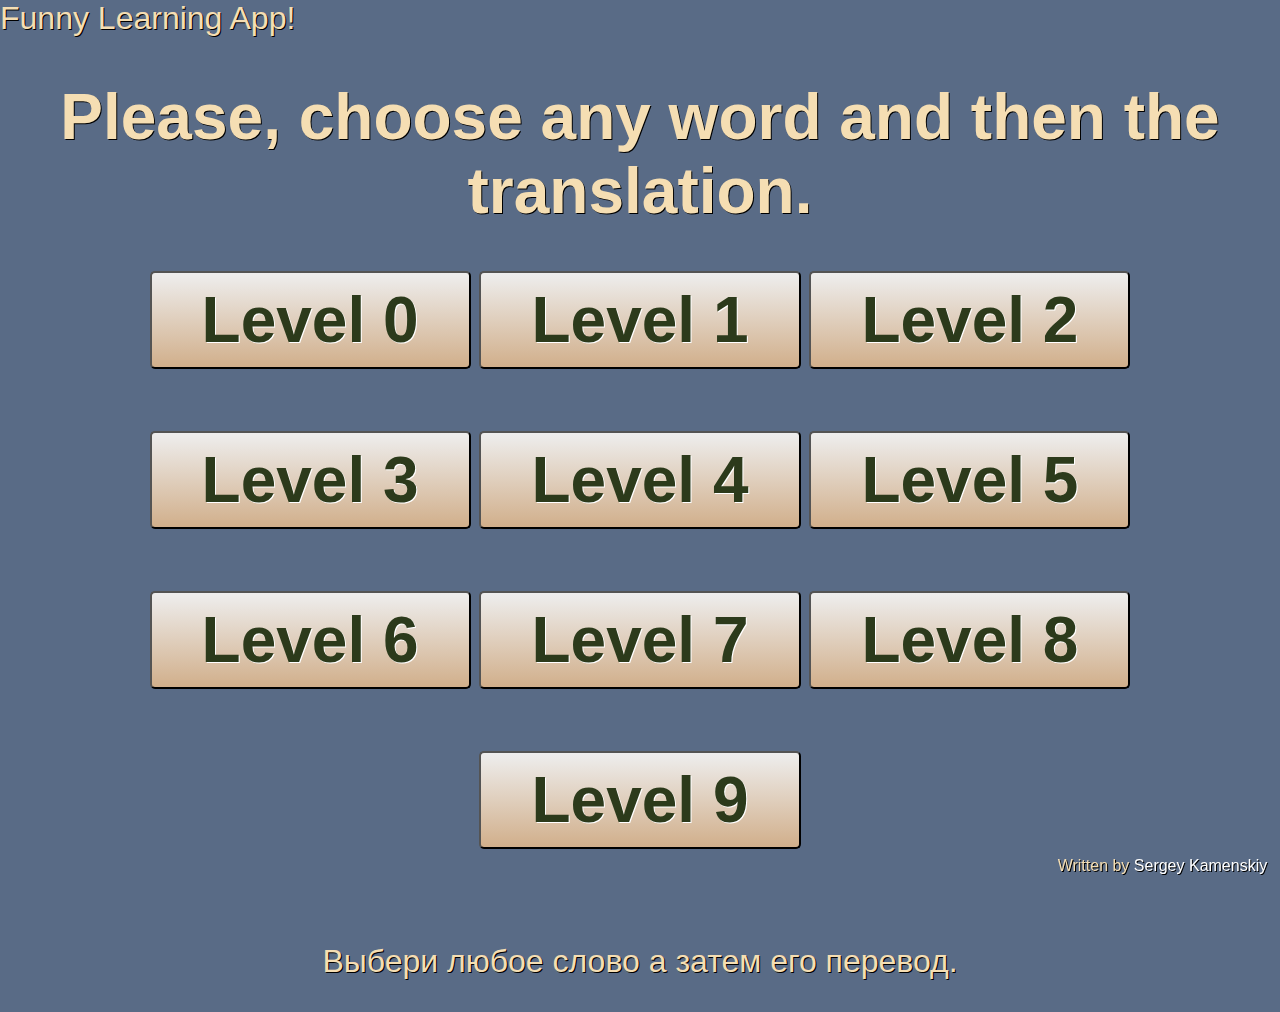
<file: index.html>
<!doctype html>
<html lang="en">
	<head>
		<meta charset="utf-8">
		<meta http-equiv="X-UA-Compatible" content="IE=edge">
		<title>Funny Words</title>
		<link rel="stylesheet" href="css/main.css">
	</head>
	<body>
		<section id="app">
			<header id="header">
				Funny Learning App!
			</header>
			<section id="main">

			</section>
			<footer id="footer"></footer>
		</section>
		<footer id="info">
			<p>Written by <a href="https://github.com/SergKam">Sergey Kamenskiy</a></p>
		</footer>
		<script data-main="js/main" src="bower_components/requirejs/require.js"></script>
	</body>
</html>
</file>
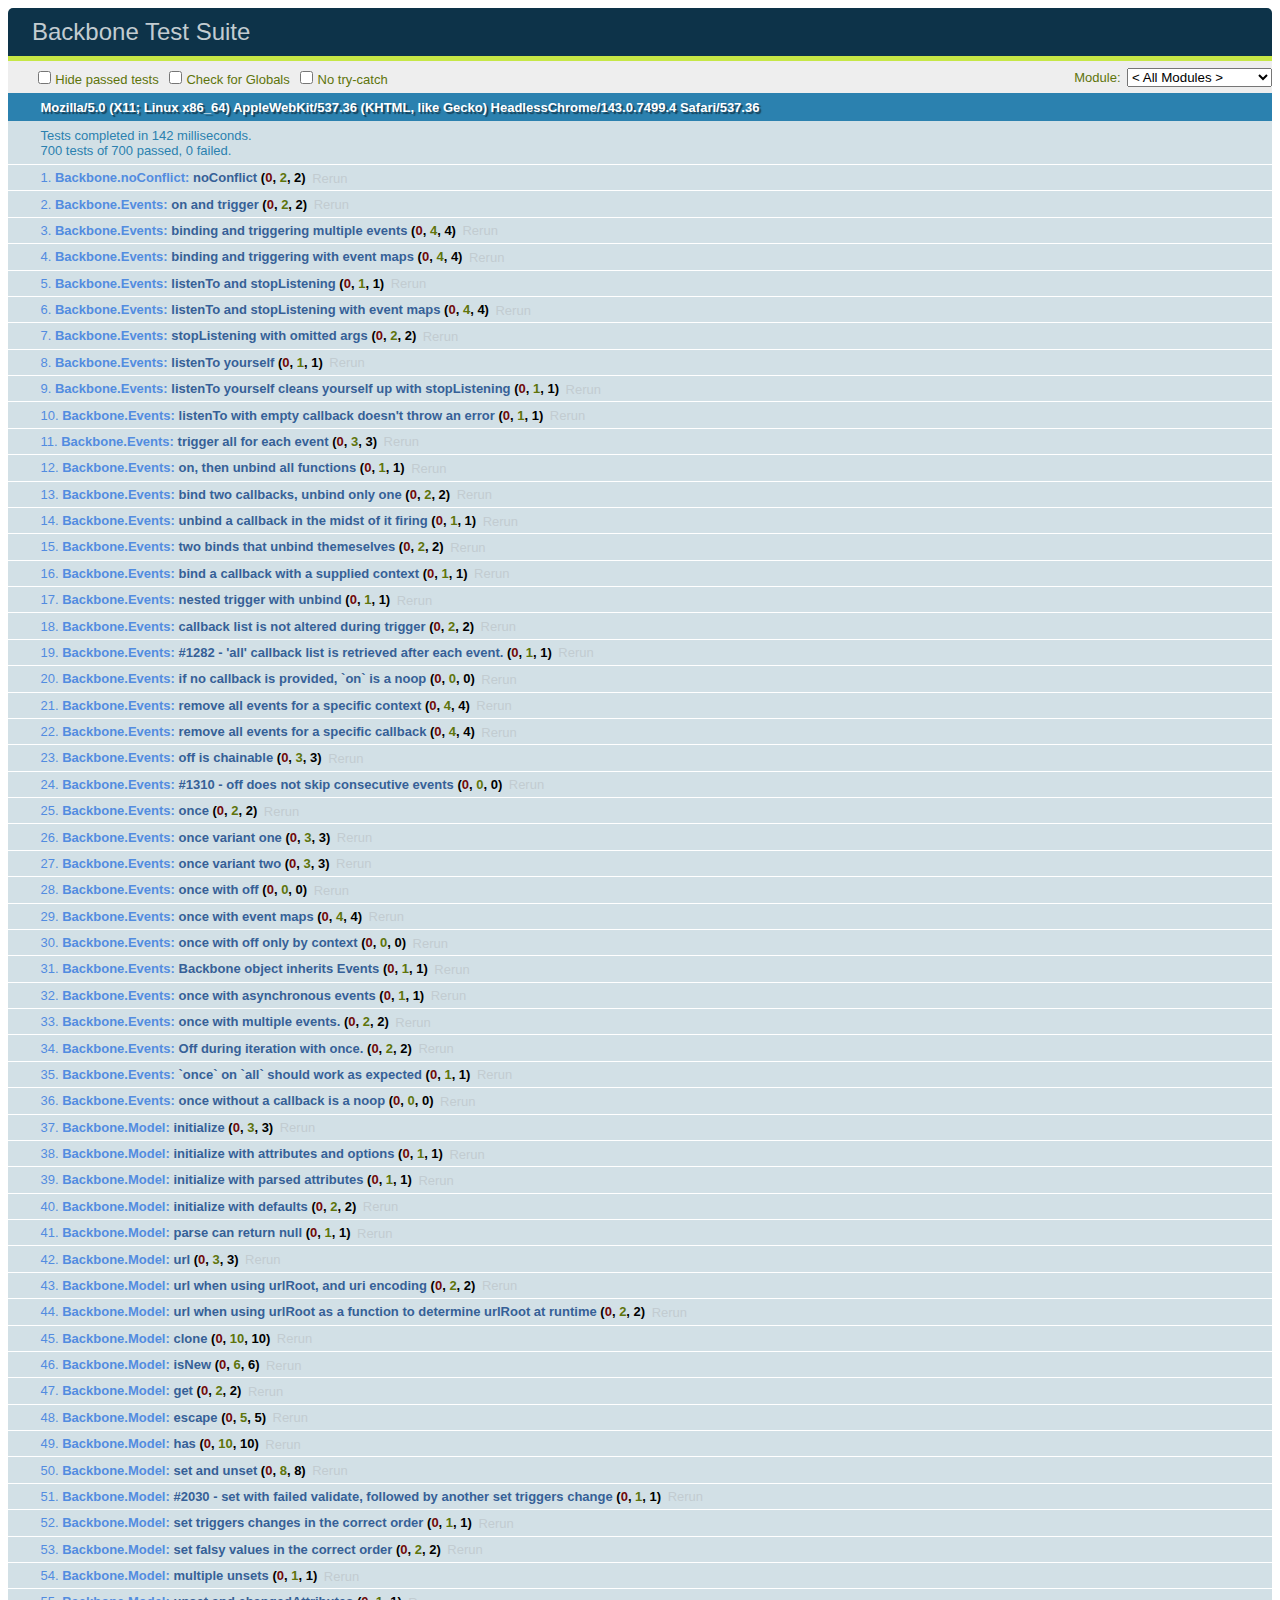
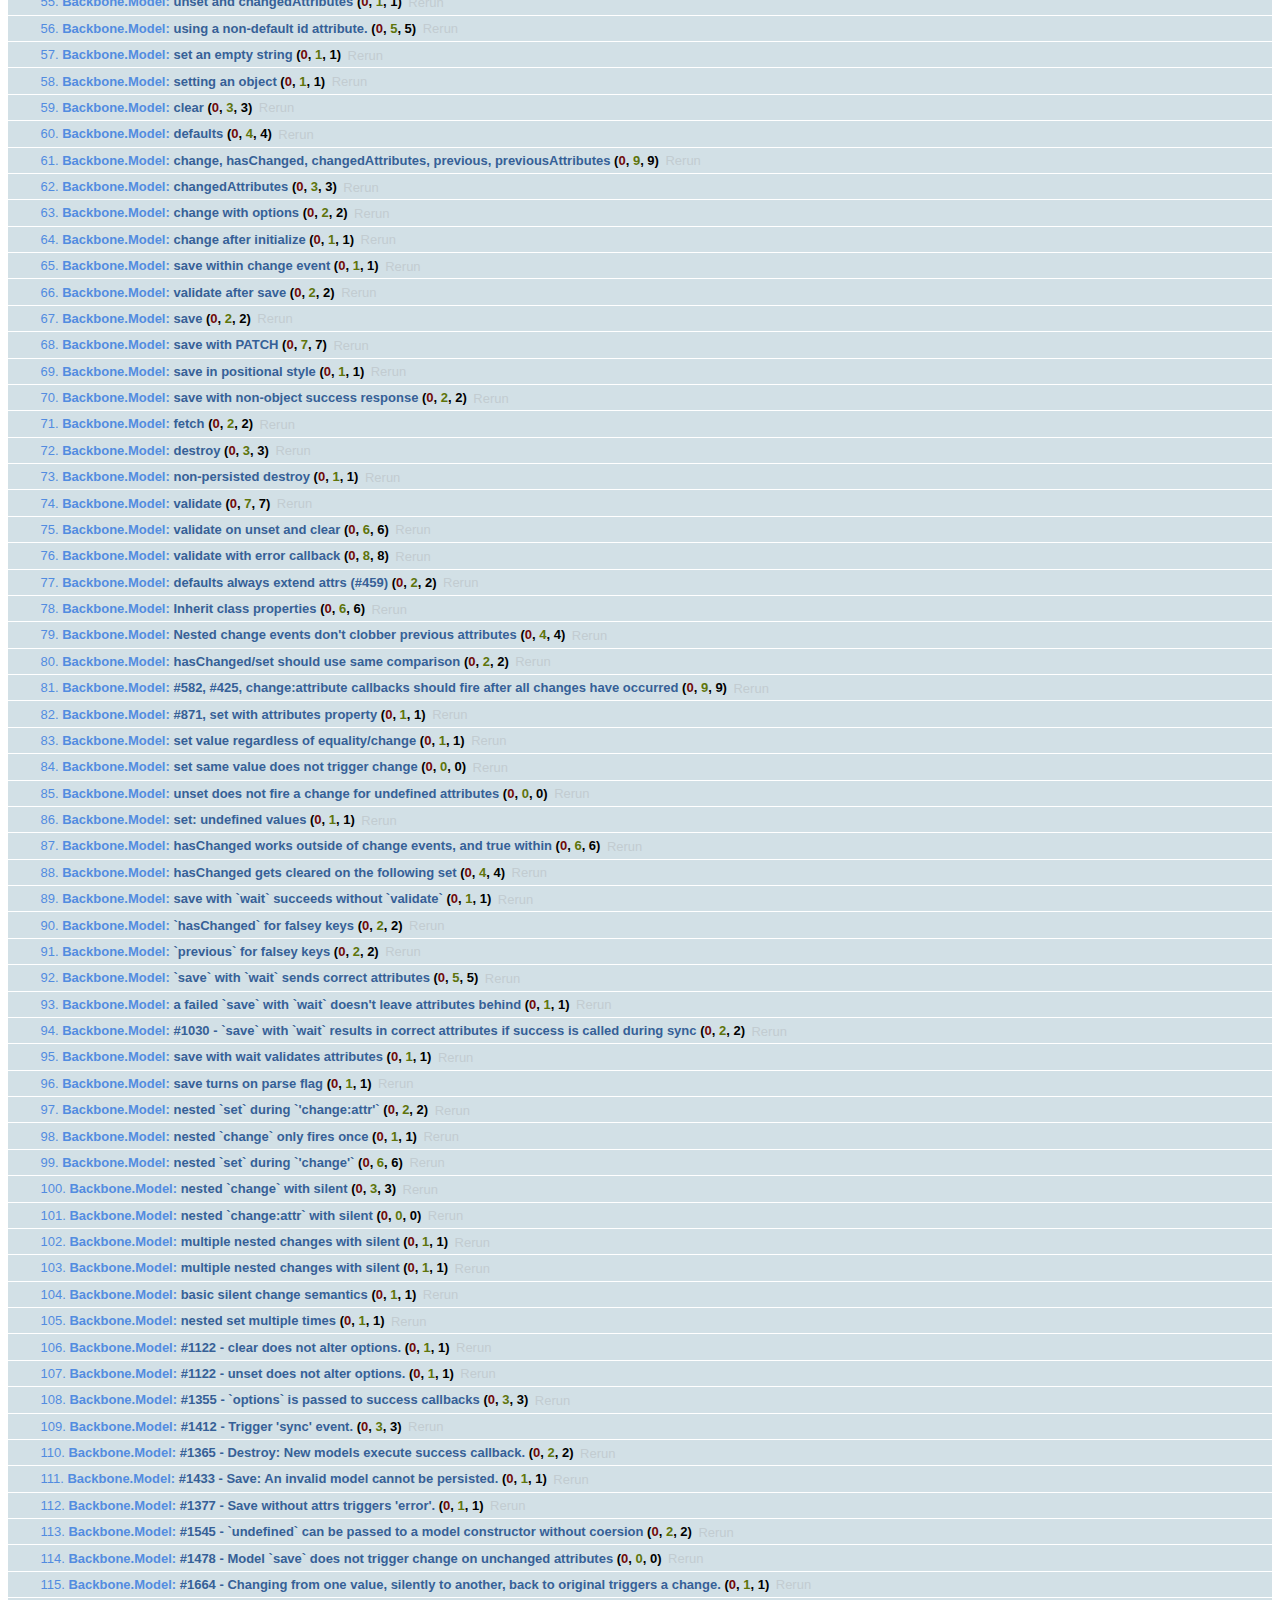
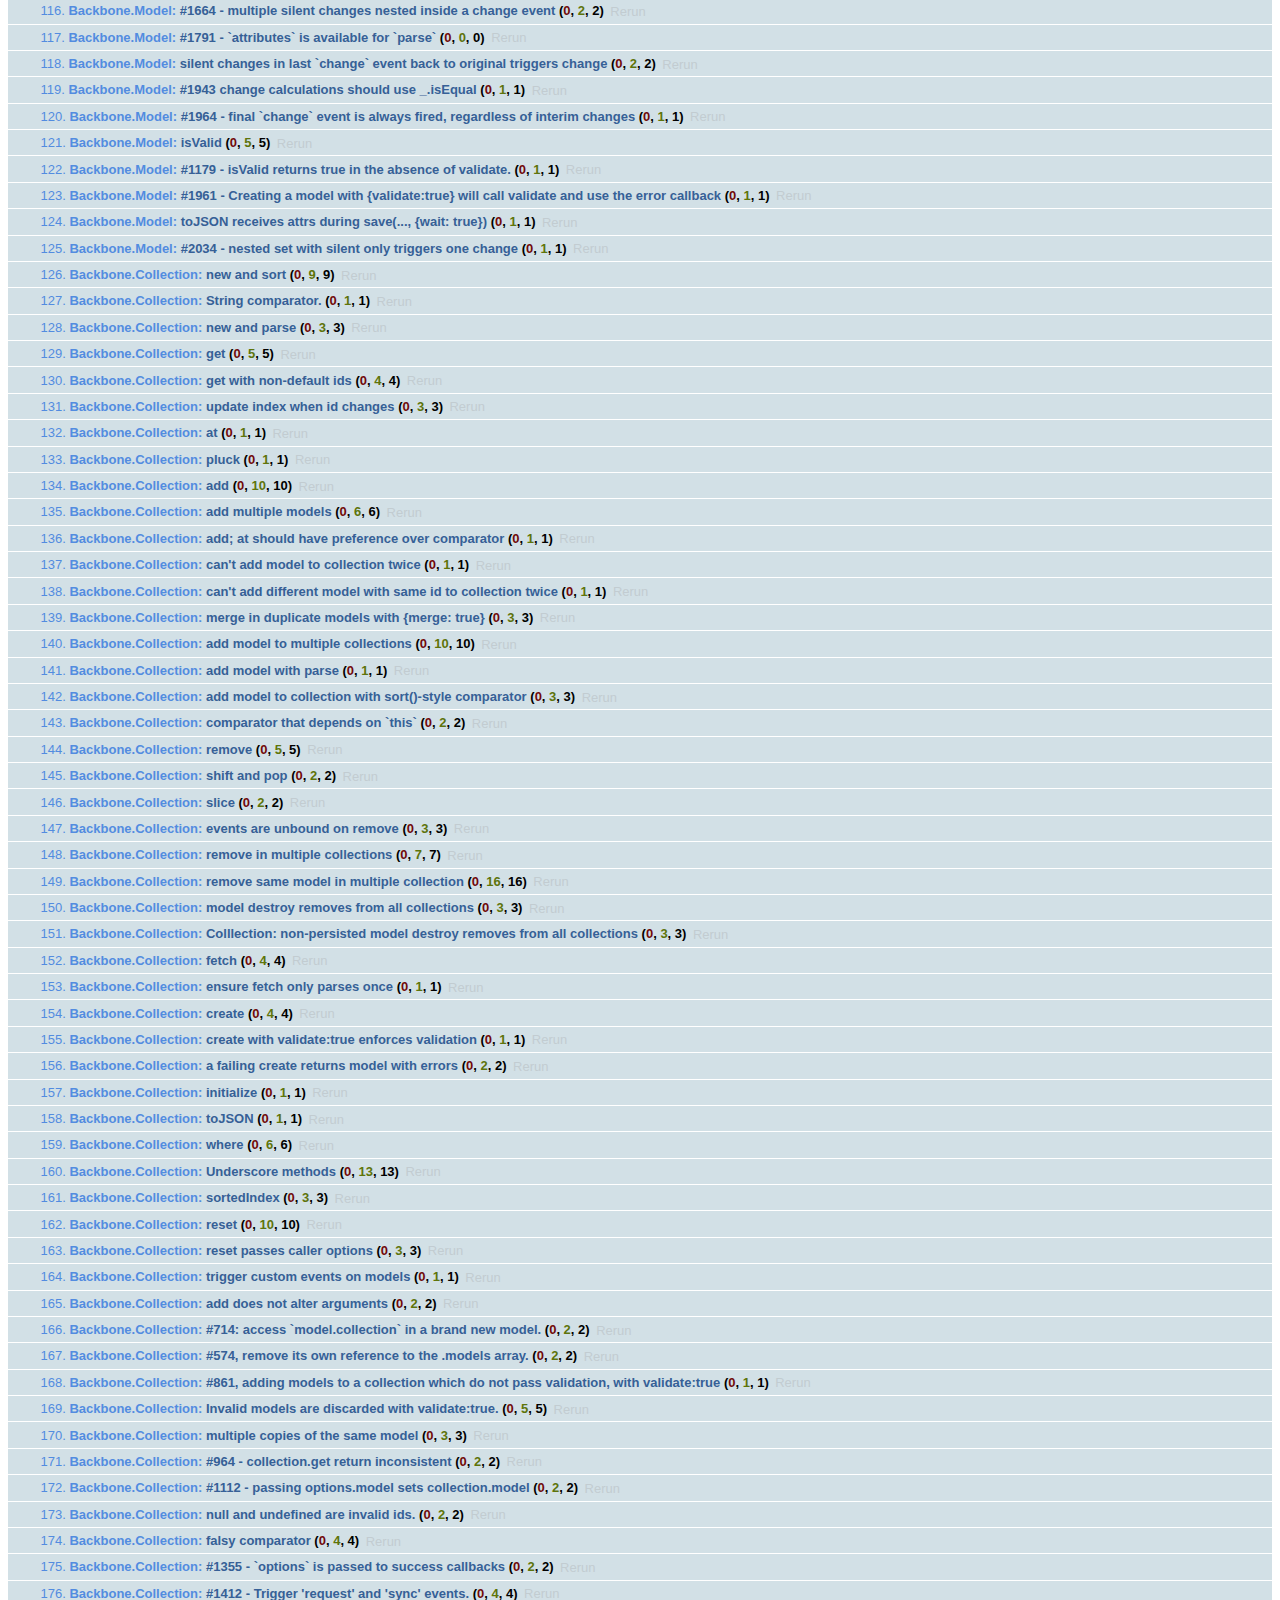
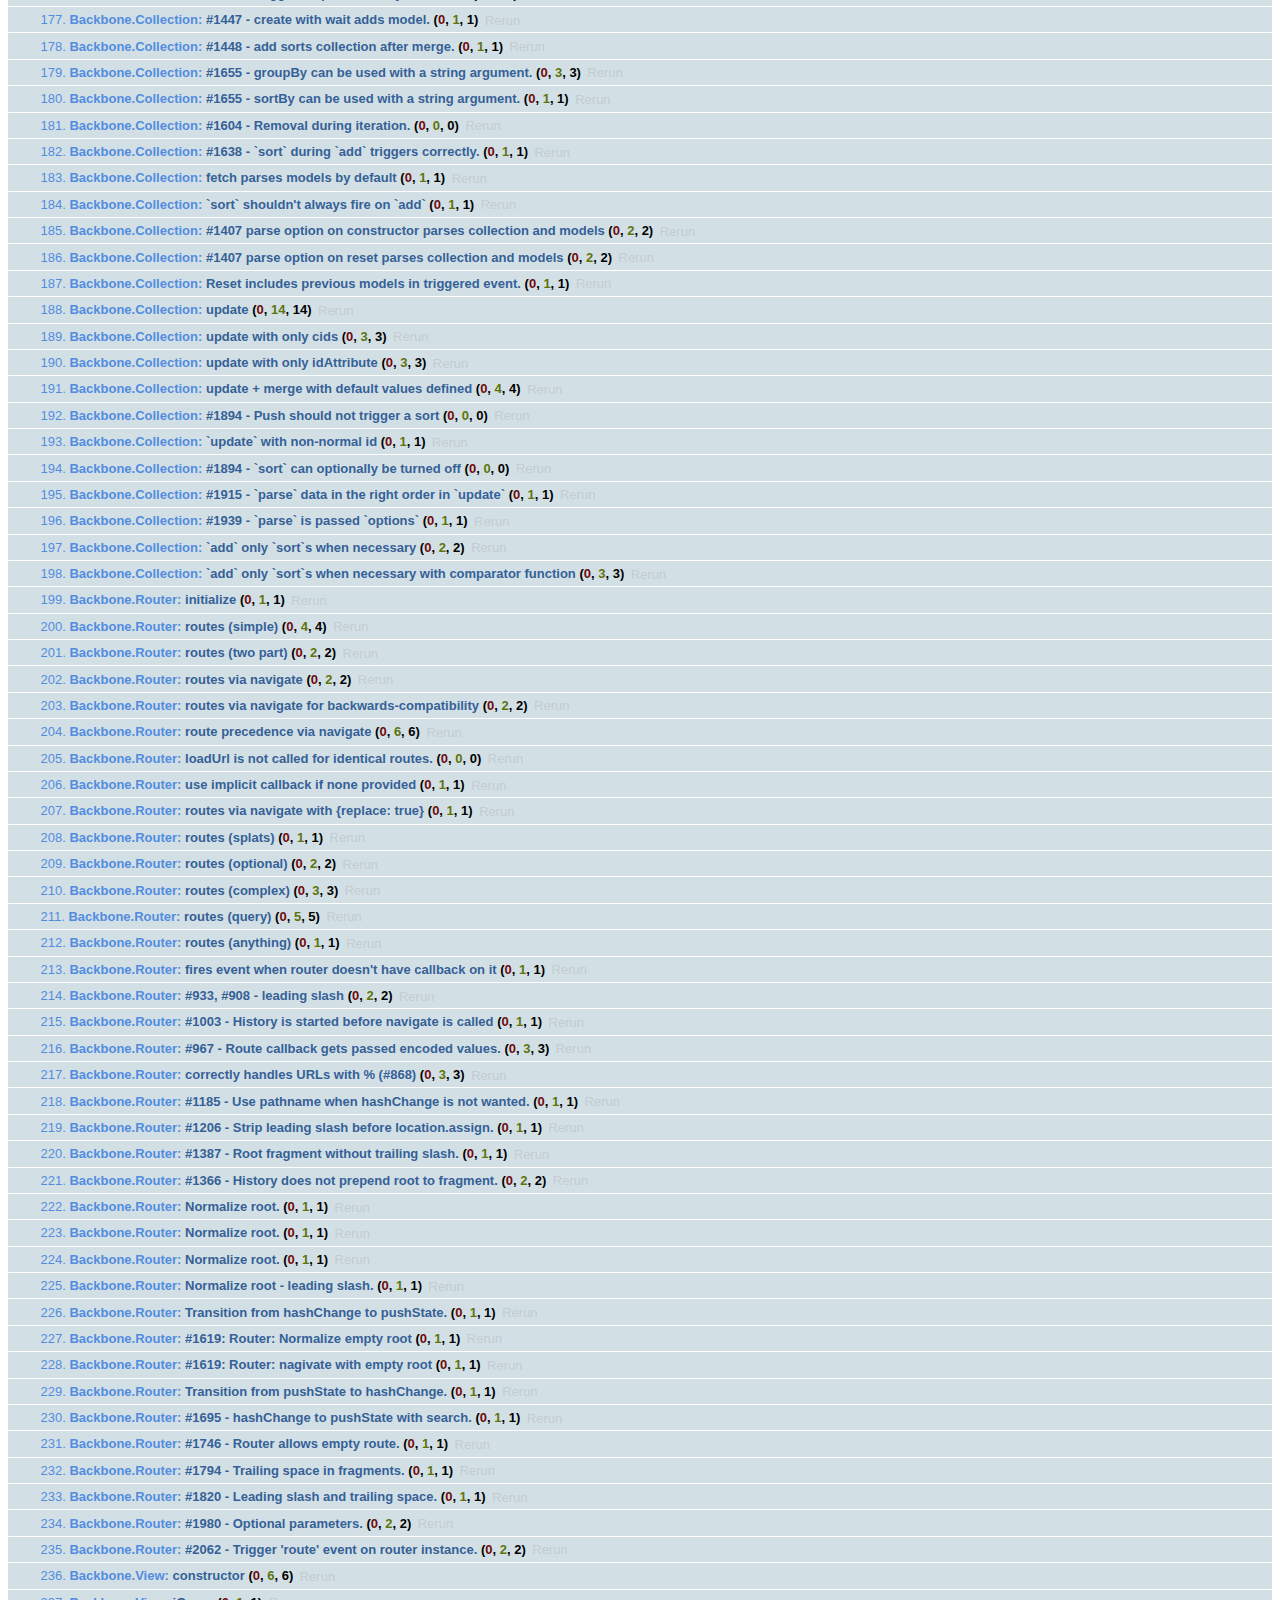
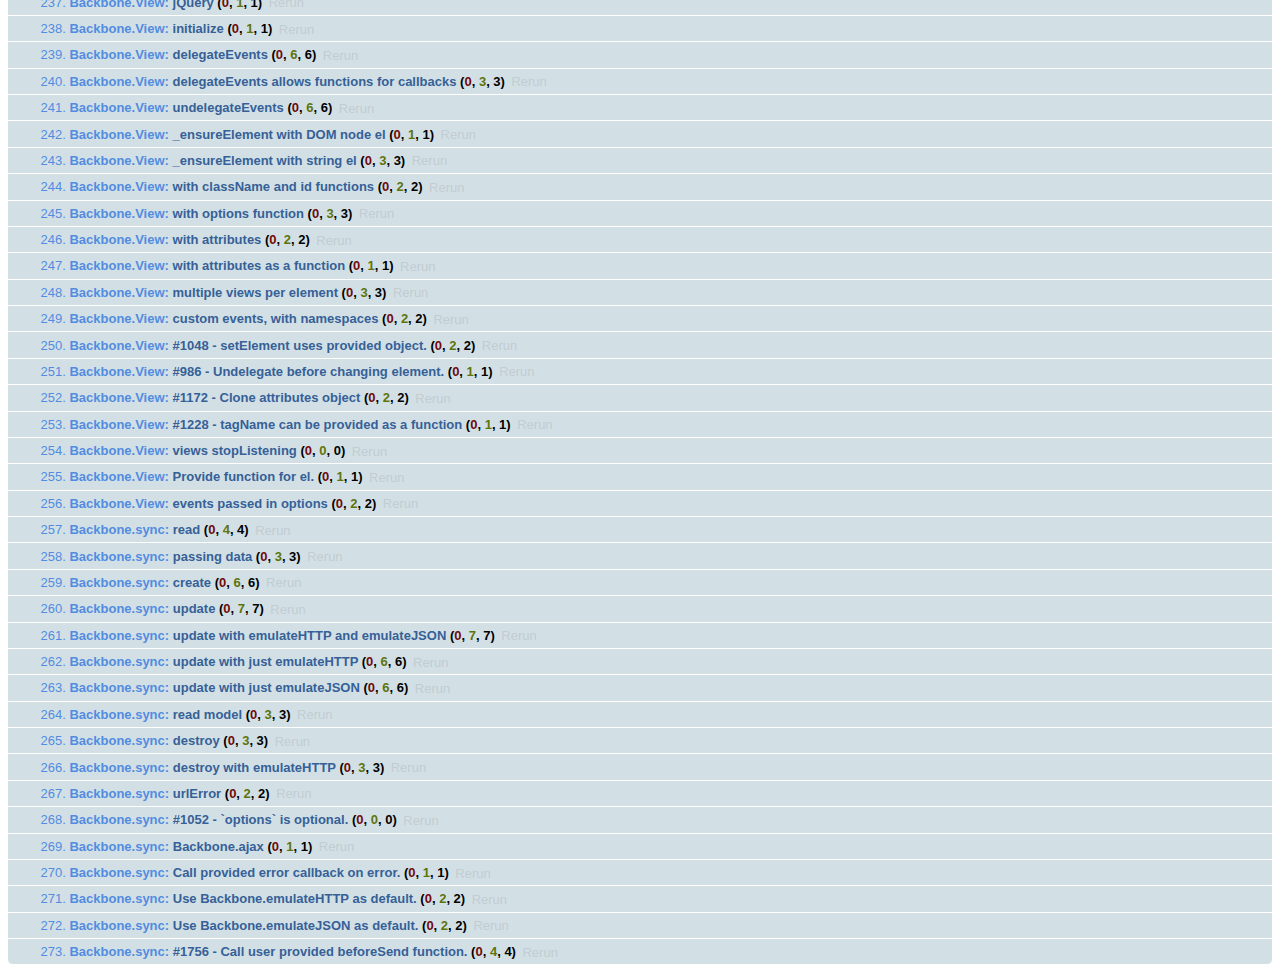
<file: bower_components/backbone/test/index.html>
<!doctype html>
<html>
<head>
  <meta charset='utf8'>
  <title>Backbone Test Suite</title>
  <link rel="stylesheet" href="vendor/qunit.css" type="text/css" media="screen">
  <script src="vendor/json2.js"></script>
  <script src="vendor/jquery.js"></script>
  <script src="vendor/qunit.js"></script>
  <script src="vendor/underscore.js"></script>
  <script src="../backbone.js"></script>
  <script src="environment.js"></script>
  <script src="noconflict.js"></script>
  <script src="events.js"></script>
  <script src="model.js"></script>
  <script src="collection.js"></script>
  <script src="router.js"></script>
  <script src="view.js"></script>
  <script src="sync.js"></script>
</head>
<body>
  <div id="qunit"></div>
  <div id="qunit-fixture">
    <div id='testElement'>
      <h1>Test</h1>
    </div>
  </div>
</body>
</html>
</file>
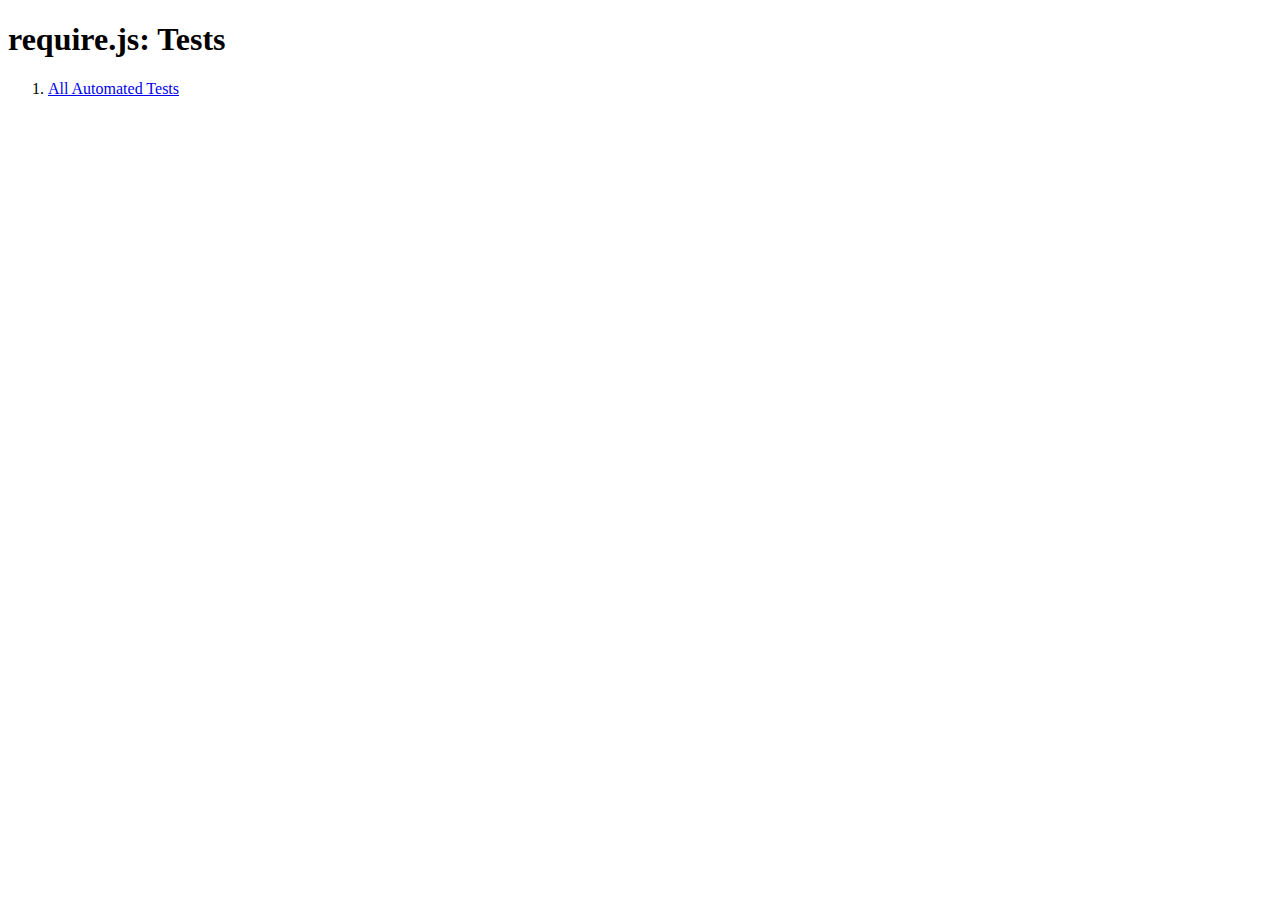
<file: bower_components/requirejs/tests/index.html>
<!DOCTYPE html>
<html>
<head>
    <title>require.js: Tests</title>
</head>
<body>
    <h1>require.js: Tests</h1>
    <ol>
        <li><a href="doh/runner.html?testUrl=../all">All Automated Tests</a>
    </ol>
</body>
</html>
</file>
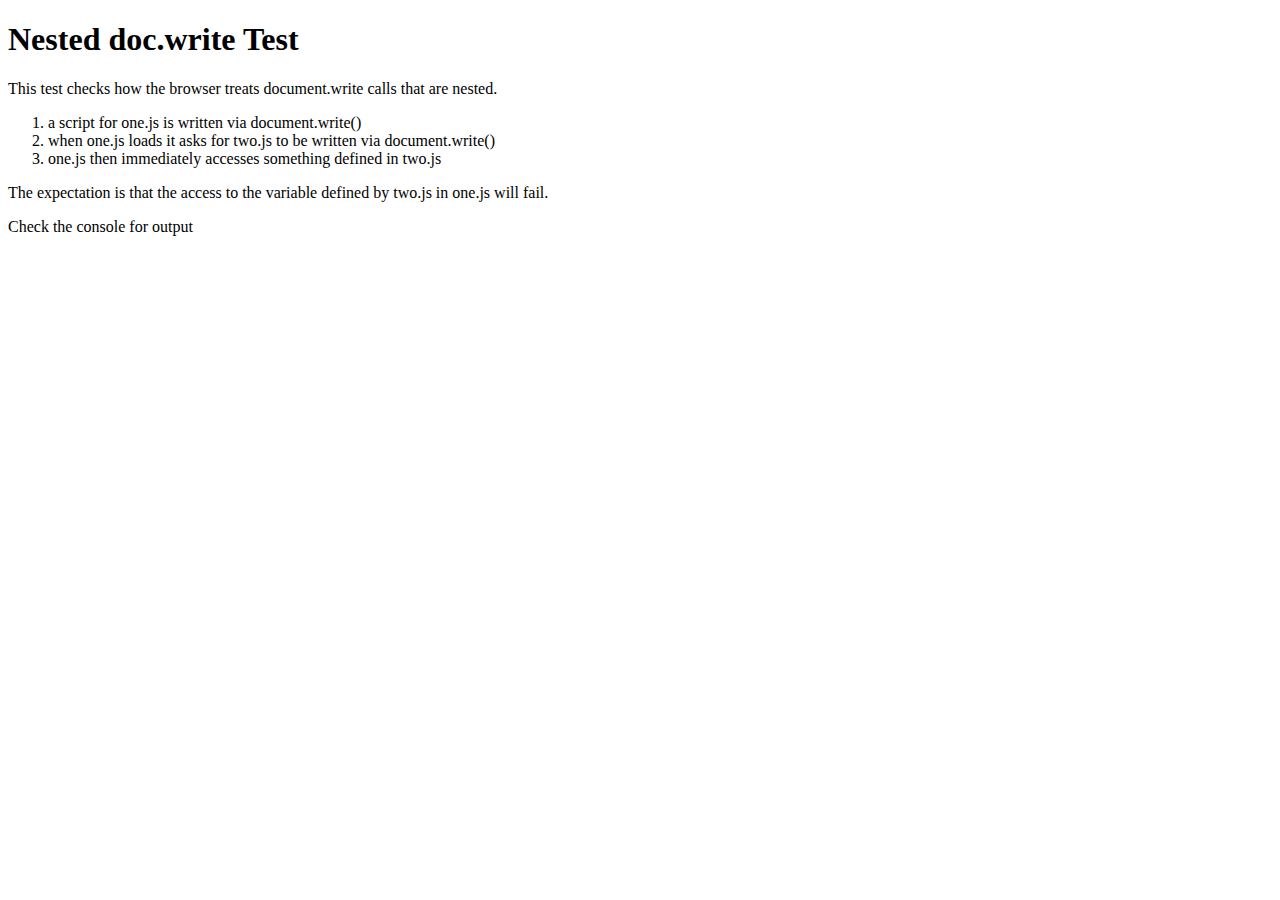
<file: bower_components/requirejs/tests/browsertests/docwritenested/index.html>
<!DOCTYPE html>
<html>
<head>
    <title>Nested doc.write Test</title>
    <script type="text/javascript">
    function loadScript(url) {
        url += "?stamp=" + (new Date()).getTime();
        document.write('<script src="' + url + '"></' + 'script>');
    }
    loadScript("one.js");
    </script>
</head>
<body>
    <h1>Nested doc.write Test</h1>

    <p>This test checks how the browser treats document.write calls that are nested.</p>
    <ol>
        <li>a script for one.js is written via document.write()</li>
        <li>when one.js loads it asks for two.js to be written via document.write()</li>
        <li>one.js then immediately accesses something defined in two.js</li>
    </ol>
    
    <p>The expectation is that the access to the variable defined by two.js in one.js
    will fail.</p>

    <p>Check the console for output</p>
</body>
</html>
</file>
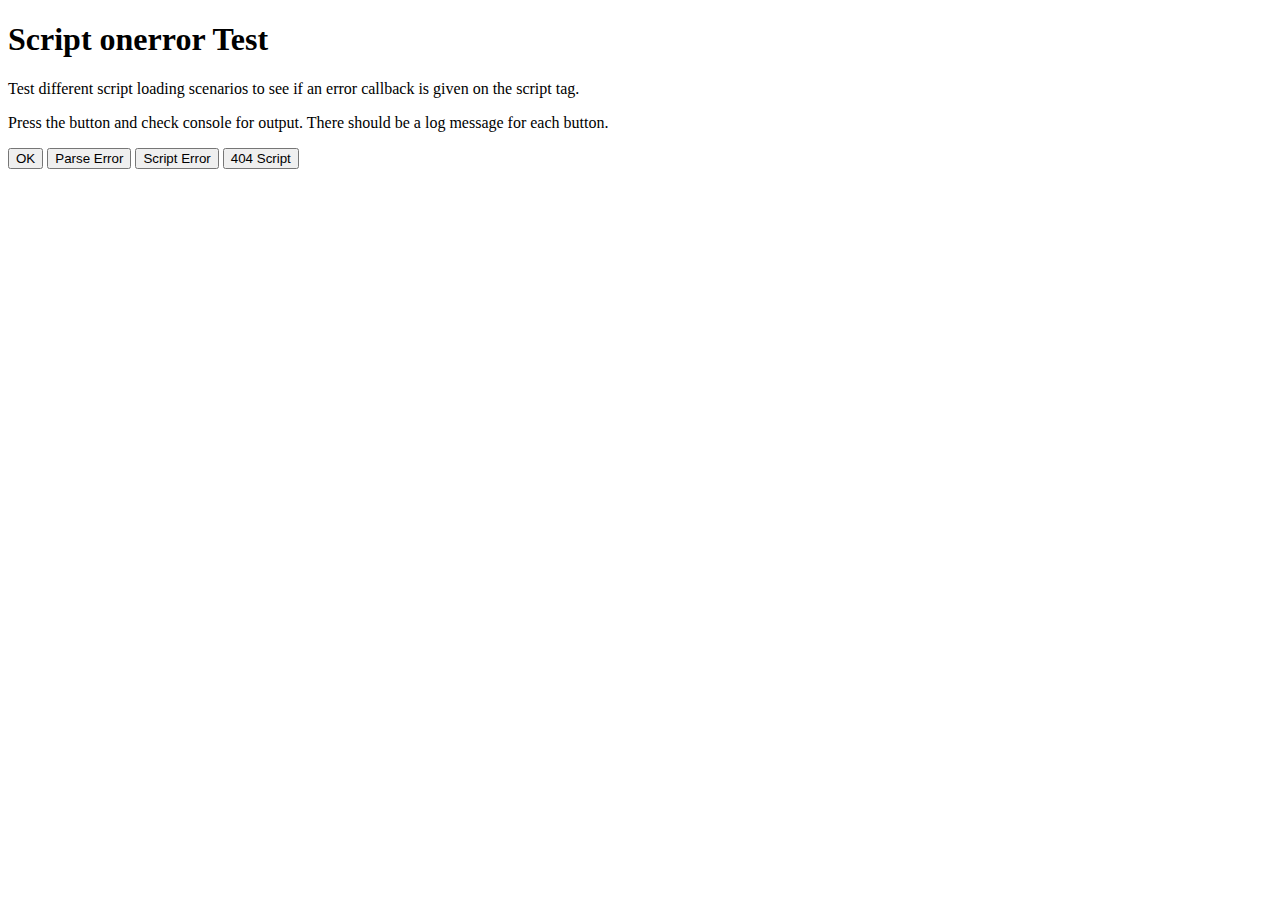
<file: bower_components/requirejs/tests/browsertests/onerror/index.html>
<!DOCTYPE html>
<html>
<head>
    <title>Script onerror Test</title>
    <script src="../common.js"></script>
    <script>

    var readyRegExp = /complete|loaded/;
  
    function onTestScriptLoad(evt) {
        var node = evt.target || evt.srcElement;
        if (evt.type === "load" || readyRegExp.test(node.readyState)) {
            log(node.getAttribute("data-name") + " loaded");
      
            //Clean up binding.
            if (node.removeEventListener) {
                node.removeEventListener("load", onTestScriptLoad, false);
            } else {
                //Probably IE.
                node.detachEvent("onreadystatechange", onTestScriptLoad);
            }
        }
    }

    function onTestError(evt) {
        var node = evt.target || evt.srcElement;
        log(node.getAttribute("data-name") + " onerror triggered");

        //Clean up binding.
        if (node.removeEventListener) {
            node.removeEventListener("error", onTestError, false);
        } else {
            //Probably IE.
            node.detachEvent("onerror", onTestError);
        }
    }

    function attachScript(url, name) {
        var node = document.createElement("script");
        node.src = url;
        node.type = "text/javascript";
        node.charset = "utf-8";
        node.setAttribute("data-name", name);

        //Set up load listener.
        if (node.addEventListener) {
            node.addEventListener("load", onTestScriptLoad, false);
            node.addEventListener("error", onTestError, false);
        } else {
            //Probably IE.
            node.attachEvent("onreadystatechange", onTestScriptLoad);
            node.attachEvent("onerror", onTestError);
        }
  
        document.getElementsByTagName("head")[0].appendChild(node);
    }

    </script>
</head>
<body>
    <h1>Script onerror Test</h1>

    <p>Test different script loading scenarios to see if an error callback is
    given on the script tag.</p>

    <p>Press the button and check console for output. There should be a log
    message for each button.</p>

    <button onclick="attachScript('ok.js', 'ok');">OK</button>
    <button onclick="attachScript('parseError.js', 'parseError');">Parse Error</button>
    <button onclick="attachScript('scriptError.js', 'scriptError');">Script Error</button>
    <button onclick="attachScript('404.js', '404');">404 Script</button>
</body>
</html>
</file>
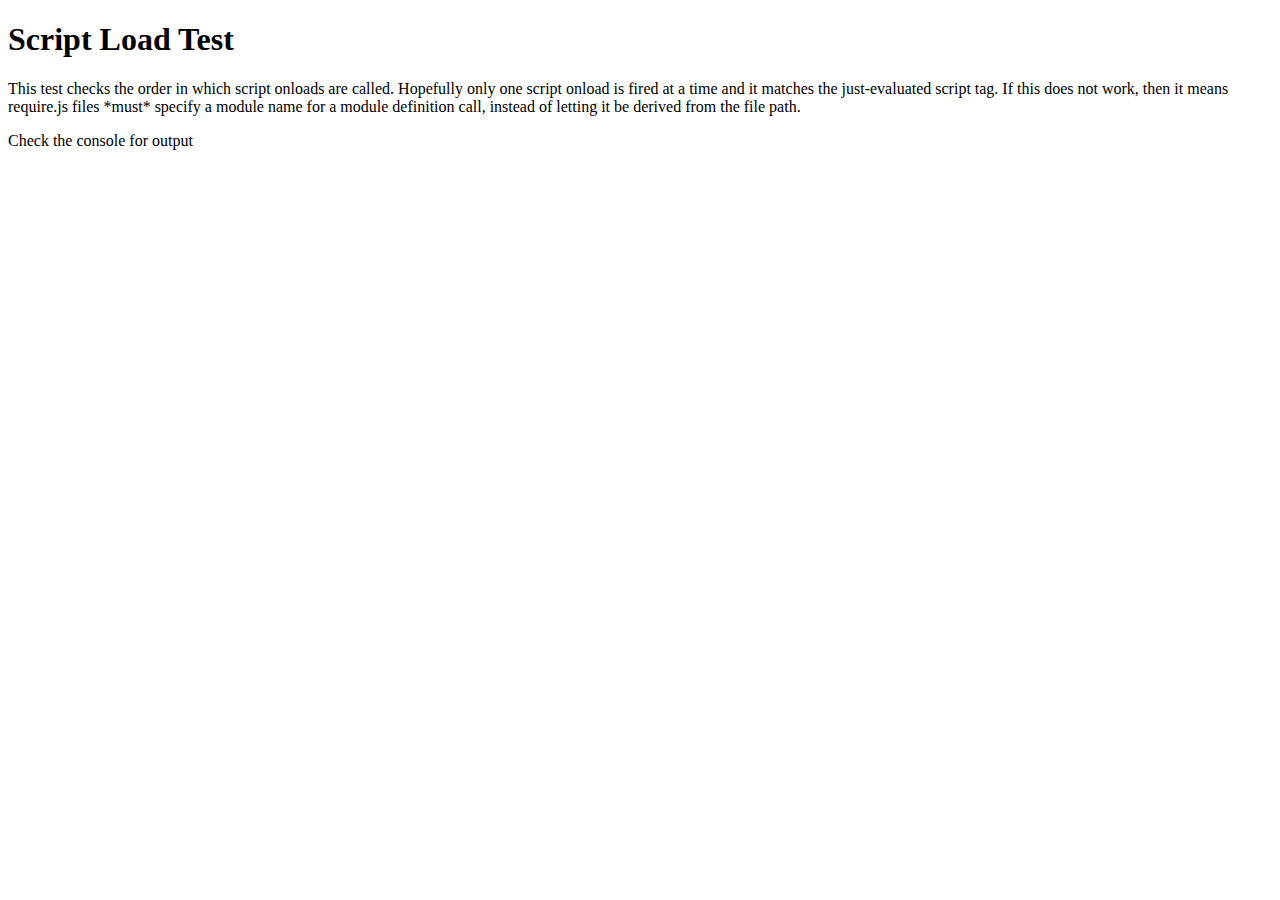
<file: bower_components/requirejs/tests/browsertests/scriptload/index.html>
<!DOCTYPE html>
<html>
<head>
    <title>Script Load Test</title>
    <script type="text/javascript" src="../common.js"></script>
    <script type="text/javascript">
    //cache bust?
    var noCache = location.href.indexOf("nocache") != -1;

    log("noCache: " + noCache);

    var readyRegExp = /complete|loaded/;
  
    var onTestScriptLoad = function(evt) {
      var node = evt.target || evt.srcElement;
      if (evt.type == "load" || readyRegExp.test(node.readyState)) {
        log(node.getAttribute("data-name") + " loaded");
  
        //Clean up script binding.
        if (node.removeEventListener) {
          node.removeEventListener("load", onTestScriptLoad, false);
        } else {
          //Probably IE.
          node.detachEvent("onreadystatechange", onTestScriptLoad);
        }
      }
    }
  
    var attachScript = function(url, name, useDocWrite){
      if (noCache) {
        url += "?stamp=" + (new Date()).getTime();
      }
      if (useDocWrite) {
          //TODO doc.write
          document.write('<script type="text/javascript" charset="utf-8" data-name="'
                         + name
                         + '" src="'
                         + url
                         + '" onload="onTestScriptLoad(evt)" onreadytate="onTestScriptLoad(evt)">\<\/script>');
      } else {
        var node = document.createElement("script");
        node.src = url;
        node.type = "text/javascript";
        node.charset = "utf-8";
        node.setAttribute("data-name", name);
    
        //Set up load listener.
        if (node.addEventListener) {
          node.addEventListener("load", onTestScriptLoad, false);
        } else {
          //Probably IE.
          node.attachEvent("onreadystatechange", onTestScriptLoad);
        }
  
        document.getElementsByTagName("head")[0].appendChild(node);
      }
    }

    var urls = [
        "one.js",
        "two.js",
        "three.js",
        "four.js",
        "five.js",
        "six.js",
        "seven.js",
        "eight.js",
        "nine.js"
    ]

    var loadUrls = function(useDocWrite) {
        for (var i = 0, url; url = urls[i]; i++) {
            attachScript(url, url, useDocWrite);
        }
    }

    //First test document.write calls
    //xxx
    
    //Do appendChilds
    loadUrls(false);

    //Try script appends after page load.
    log("----------------------");
    setTimeout(loadUrls, 2000);
    </script>
</head>
<body>
    <h1>Script Load Test</h1>

    <p>This test checks the order in which script onloads are called. Hopefully
    only one script onload is fired at a time and it matches the just-evaluated
    script tag. If this does not work, then it means require.js files *must* specify
    a module name for a module definition call, instead of letting it be derived
    from the file path.</p>
    <p>Check the console for output</p>
</body>
</html>
</file>
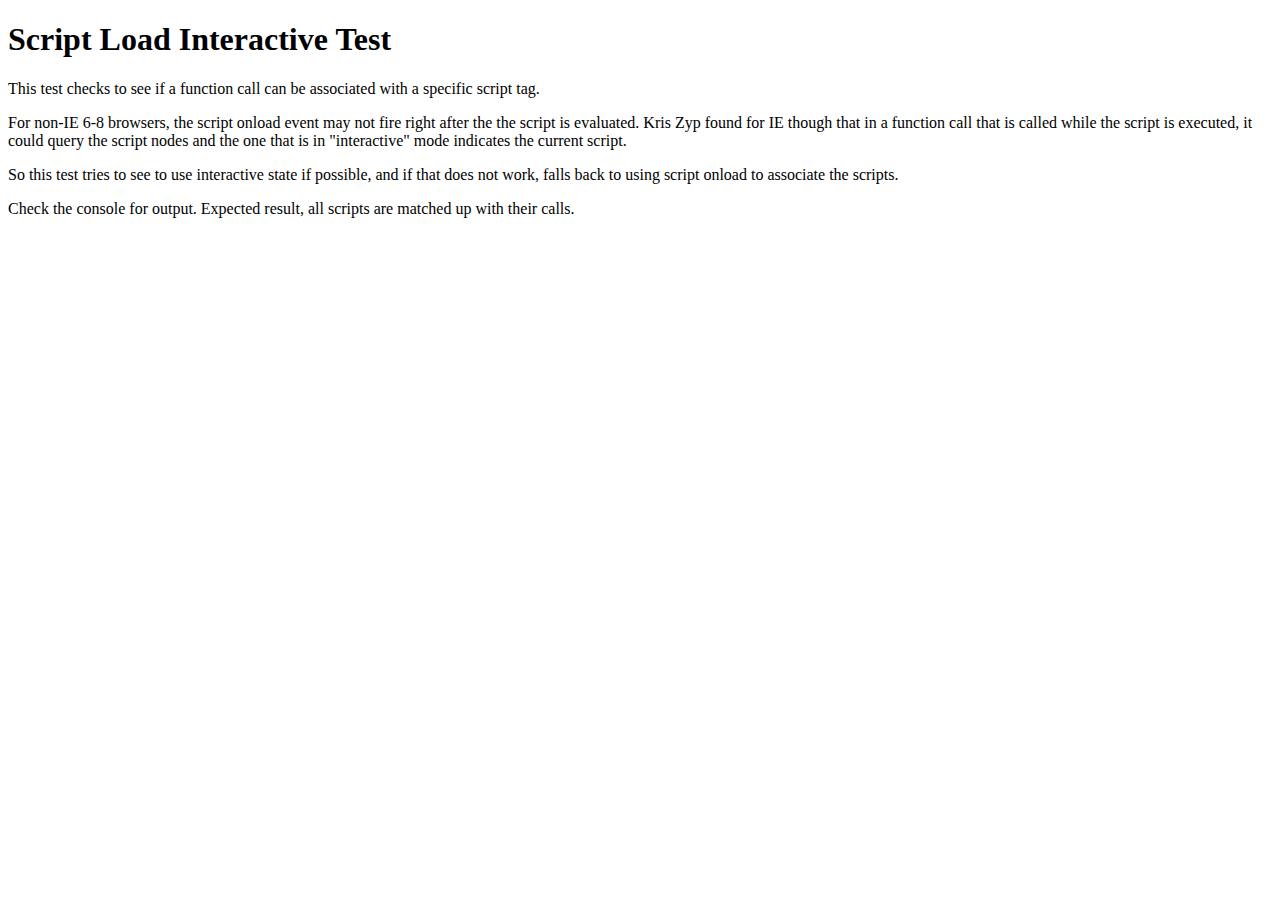
<file: bower_components/requirejs/tests/browsertests/scriptloadinteractive/index.html>
<!DOCTYPE html>
<html>
<head>
    <title>Script Load Interactive Test</title>
    <script src="../common.js"></script>
    <script>
    /*jslint plusplus: false, strict: false */
    /*global log: false, dumpLogs: false */
    //cache bust?
    var noCache = location.href.indexOf("nocache") !== -1;

    log("noCache: " + noCache);

    var readyRegExp = /complete|loaded/,
        useInteractive = false,
        loadedScripts = [],
        callCount = 0,
        currentlyAddingScript,
        waitingFunc, loadUrls,
        urls = [
            "one.js",
            "two.js",
            "three.js",
            "four.js",
            "five.js",
            "six.js",
            "seven.js",
            "eight.js",
            "nine.js"
        ];

    function report() {
        var i, module;
        for (i = 0; i < loadedScripts.length; i++) {
            module = loadedScripts[i];
            log("module " + module.name + " === " + module.obj.name);
        }
        callCount += 1;
        //dumpLogs();
        if (callCount === 1) {
            log("-------Trying cache hits now--------");
            loadedScripts = [];
            setTimeout(loadUrls, 500);
        }
    }

    function finishScript(script, func) {
        if (!script) {
            return;
        }

        loadedScripts.push({
            name: script.getAttribute('data-name').replace(/\.js$/, ''),
            obj: func()
        });

        if (loadedScripts.length === 9) {
            report();
        }
    }

    function onTestScriptLoad(evt) {
        var node = evt.target || evt.srcElement;
        if (evt.type === "load" || readyRegExp.test(node.readyState)) {
            if (!useInteractive) {
                finishScript(node, waitingFunc);
            }

            //Clean up
            if (node.removeEventListener) {
                node.removeEventListener("load", onTestScriptLoad, false);
            } else {
                //Probably IE.
                node.detachEvent("onreadystatechange", onTestScriptLoad);
            }
        }
    }
    function attachScript(url, name, useDocWrite) {
        if (noCache) {
            url += "?stamp=" + (new Date()).getTime();
        }
        var node = document.createElement("script");
        node.src = url;
        node.type = "text/javascript";
        node.charset = "utf-8";
        node.setAttribute("data-name", name);

        //Set up load listener.
        if (node.addEventListener) {
            node.addEventListener("load", onTestScriptLoad, false);
        } else {
            //Probably IE.
            useInteractive = true;
            node.attachEvent("onreadystatechange", onTestScriptLoad);
        }
        currentlyAddingScript = node;

        document.getElementsByTagName("head")[0].appendChild(node);
        currentlyAddingScript = null;
    }

    loadUrls = function () {
        for (var i = 0, url; (url = urls[i]); i++) {
            attachScript(url, url);
        }
    };

    function def(func) {
        var scripts, i, script = currentlyAddingScript;
        if (useInteractive) {
            scripts = document.getElementsByTagName('script');
            var states = [];
            for (i = scripts.length - 1; i > -1; i--) {
                states.push(i + scripts[i].readyState + scripts[i].src);
                //log('script with name ' + scripts[i].getAttribute('data-name') + ' has readyState = ' + scripts[i].readyState + ' for func: ' + func);
                if (scripts[i].readyState === 'interactive') {
                    script = scripts[i];
                    break;
                }
            }
            if (!script) {
                log("ERROR: No matching script interactive for " + func);
                log("script readyStates are: " + states);
            }
            //log('calling finishScript for interactive dat-name: ' + script.getAttribute('data-name'));
            finishScript(script, func);
        } else {
            waitingFunc = func;
        }
    }

    //Do appendChilds
    loadUrls();

    </script>
</head>
<body>
    <h1>Script Load Interactive Test</h1>

    <p>This test checks to see if a function call can be associated with a specific script tag.</p>
    <p>For non-IE 6-8 browsers, the script onload event may not fire right after the the script
    is evaluated. Kris Zyp found for IE though that in a function call that is called while the
    script is executed, it could query the script nodes and the one that is in "interactive" mode
    indicates the current script.</p>
    <p>So this test tries to see to use interactive state if possible, and if that does not work,
    falls back to using script onload to associate the scripts.</p>
    <p>Check the console for output. Expected result, all scripts are matched up with their calls.</p>
</body>
</html>
</file>
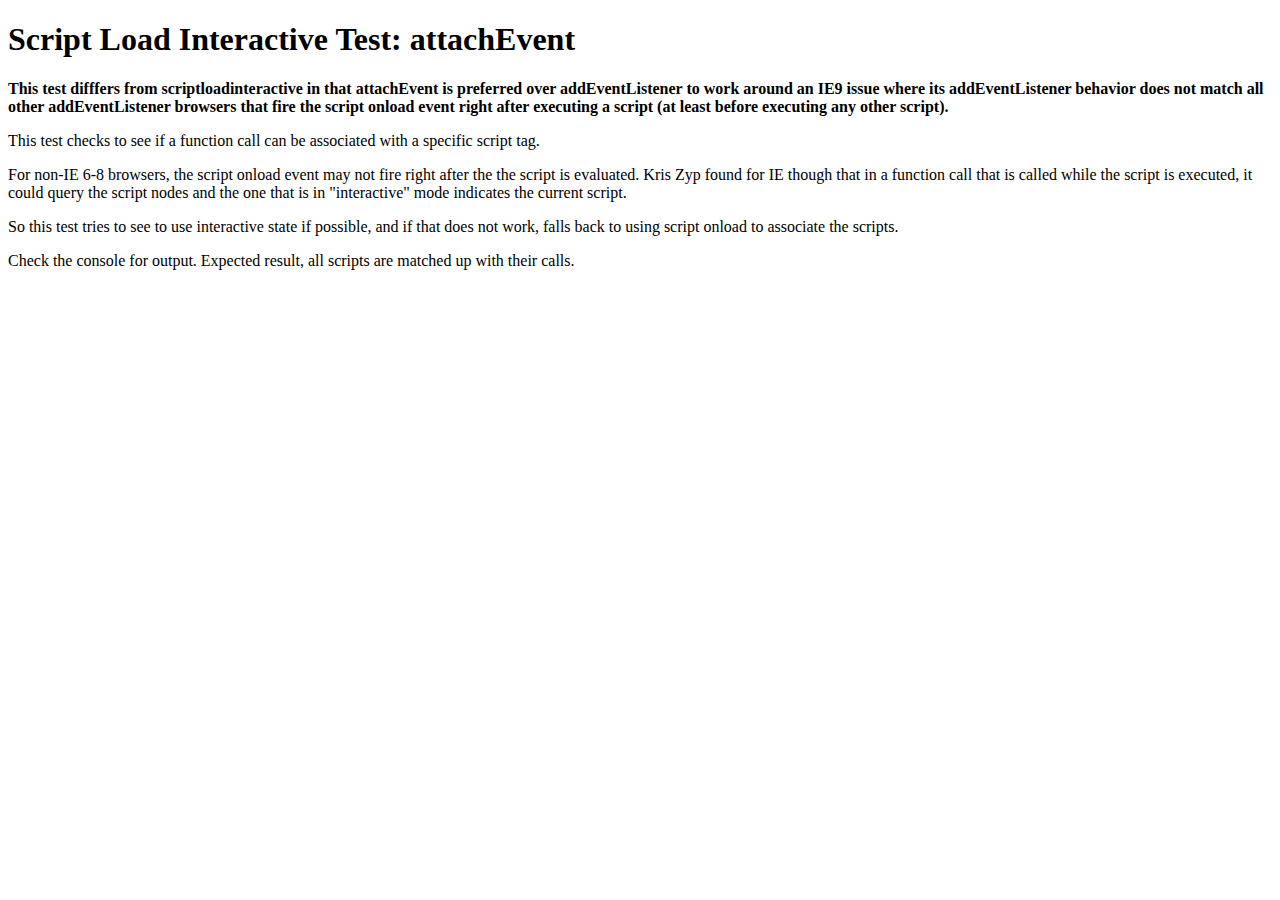
<file: bower_components/requirejs/tests/browsertests/scriptloadinteractiveattach/index.html>
<!DOCTYPE html>
<html>
<head>
    <title>Script Load Interactive Test: attachEvent</title>
    <script src="../common.js"></script>
    <script>
    /*jslint plusplus: false, strict: false */
    /*global log: false, dumpLogs: false */
    //cache bust?
    var noCache = location.href.indexOf("nocache") !== -1;

    log("noCache: " + noCache);

    var readyRegExp = /complete|loaded/,
        useInteractive = false,
        loadedScripts = [],
        callCount = 0,
        currentlyAddingScript,
        waitingFunc, loadUrls,
        urls = [
            "one.js",
            "two.js",
            "three.js",
            "four.js",
            "five.js",
            "six.js",
            "seven.js",
            "eight.js",
            "nine.js"
        ];

    function report() {
        var i, module;
        for (i = 0; i < loadedScripts.length; i++) {
            module = loadedScripts[i];
            log("module " + module.name + " === " + module.obj.name);
        }
        callCount += 1;
        //dumpLogs();
        if (callCount === 1) {
            log("-------Trying cache hits now--------");
            loadedScripts = [];
            setTimeout(loadUrls, 500);
        }
    }

    function finishScript(script, func) {
        if (!script) {
            return;
        }

        loadedScripts.push({
            name: script.getAttribute('data-name').replace(/\.js$/, ''),
            obj: func()
        });

        if (loadedScripts.length === 9) {
            report();
        }
    }

    function onTestScriptLoad(evt) {
        var node = evt.target || evt.srcElement;
        if (evt.type === "load" || readyRegExp.test(node.readyState)) {
            if (!useInteractive) {
                finishScript(node, waitingFunc);
            }

            //Clean up
            if (node.detachEvent) {
                //Probably IE.
                node.detachEvent("onreadystatechange", onTestScriptLoad);
            } else if (node.removeEventListener) {
                node.removeEventListener("load", onTestScriptLoad, false);
            }
        }
    }
    function attachScript(url, name, useDocWrite) {
        if (noCache) {
            url += "?stamp=" + (new Date()).getTime();
        }
        var node = document.createElement("script");
        node.src = url;
        node.type = "text/javascript";
        node.charset = "utf-8";
        node.setAttribute("data-name", name);

        //Set up load listener.
        if (node.attachEvent) {
            //Probably IE.
            useInteractive = true;
            node.attachEvent("onreadystatechange", onTestScriptLoad);
        } else if (node.addEventListener) {
            node.addEventListener("load", onTestScriptLoad, false);
        }
        currentlyAddingScript = node;

        document.getElementsByTagName("head")[0].appendChild(node);
        currentlyAddingScript = null;
    }

    loadUrls = function () {
        for (var i = 0, url; (url = urls[i]); i++) {
            attachScript(url, url);
        }
    };

    function def(func) {
        var scripts, i, script = currentlyAddingScript;
        if (useInteractive) {
            scripts = document.getElementsByTagName('script');
            var states = [];
            for (i = scripts.length - 1; i > -1; i--) {
                states.push(i + scripts[i].readyState + scripts[i].src);
                //log('script with name ' + scripts[i].getAttribute('data-name') + ' has readyState = ' + scripts[i].readyState + ' for func: ' + func);
                if (scripts[i].readyState === 'interactive') {
                    script = scripts[i];
                    break;
                }
            }
            if (!script) {
                log("ERROR: No matching script interactive for " + func);
                log("script readyStates are: " + states);
            }
            //log('calling finishScript for interactive dat-name: ' + script.getAttribute('data-name'));
            finishScript(script, func);
        } else {
            waitingFunc = func;
        }
    }

    //Do appendChilds
    loadUrls();

    </script>
</head>
<body>
    <h1>Script Load Interactive Test: attachEvent</h1>

    <p><b>This test difffers from scriptloadinteractive in that attachEvent is preferred over
    addEventListener to work around an IE9 issue where its addEventListener behavior does not match
    all other addEventListener browsers that fire the script onload event right after executing a
    script (at least before executing any other script).</b></p>
    <p>This test checks to see if a function call can be associated with a specific script tag.</p>
    <p>For non-IE 6-8 browsers, the script onload event may not fire right after the the script
    is evaluated. Kris Zyp found for IE though that in a function call that is called while the
    script is executed, it could query the script nodes and the one that is in "interactive" mode
    indicates the current script.</p>
    <p>So this test tries to see to use interactive state if possible, and if that does not work,
    falls back to using script onload to associate the scripts.</p>
    <p>Check the console for output. Expected result, all scripts are matched up with their calls.</p>
</body>
</html>
</file>
<file: css/main.css>
/*
    Created on : Nov 29, 2013, 2:22:05 PM
    Author     : sergkam
*/

html, body, section, div {
    margin: 0;
    padding: 0;
}


body {
    background: rgb(89, 107, 134);
    color: wheat;
    text-shadow: 1px 1px black;
    font-size: 2em;
    font-family: Arial;
}

a {
    color: white;
    text-decoration: none;
}

a:hover {
    text-shadow: 1px 1px black;
    text-decoration: underline;
}

.level {
    display: inline-block;
    height: 5em;
    vertical-align: top;
}

.start {
    padding: 10px;
    font-weight: bold;
    font-size: 200%;
    border-radius: 5px;
    text-shadow: 1px 1px white;
    background: -webkit-linear-gradient(#eee , rgb(209, 175, 139) );
    background: -moz-linear-gradient(#eee , rgb(209, 175, 139) );
    color: rgb(44, 58, 27);
}

.start.done {
    text-shadow: -1px -1px black;
    background: -webkit-linear-gradient(#999 , #eee);
    background: -moz-linear-gradient(#999 , #eee);
    color: white;
}


footer {
    position: fixed;
    bottom: 1%;
    right: 1%;
    font-size: 0.5em;
}

.main {
    height: 90%;
    vertical-align: top;
}

.main-container {
    text-align: center;
}
.main-container button {
    padding-right: 50px;
    padding-left: 50px;
}

div.left, div.right {
    width: 45%;
    height: 90%;
    display: inline-block;
    margin: 0.3em;
    border: 1px solid activeborder;
    box-shadow:  0 0 10px black;
    border-radius: 5px;
    vertical-align: top;
}

.word {
    padding: 0.2em 1em;
    font-weight: bold;
    font-size: 150%;
    border-radius: 5px;
    text-shadow: 1px 1px white;
    background: -webkit-linear-gradient(#eee , rgb(209, 175, 139) );
    background: -moz-linear-gradient(#eee , rgb(209, 175, 139) );
    color: rgb(44, 58, 27);
    margin: 0.3em;
    left: 50%;
    top: 50%;
    cursor: pointer;
}

.word.selected {
    text-shadow: -1px -1px black;
    background: -webkit-linear-gradient(#999 , #eee);
    background: -moz-linear-gradient(#999 , #eee);
    color: white;
}

.word.selected.wrong {
    background: -webkit-linear-gradient(red , #eee);
    background: -moz-linear-gradient(red , #eee);
}
</file>
<file: bower_components/backbone/test/vendor/qunit.css>
/**
 * QUnit v1.10.0 - A JavaScript Unit Testing Framework
 *
 * http://qunitjs.com
 *
 * Copyright 2012 jQuery Foundation and other contributors
 * Released under the MIT license.
 * http://jquery.org/license
 */

/** Font Family and Sizes */

#qunit-tests, #qunit-header, #qunit-banner, #qunit-testrunner-toolbar, #qunit-userAgent, #qunit-testresult {
	font-family: "Helvetica Neue Light", "HelveticaNeue-Light", "Helvetica Neue", Calibri, Helvetica, Arial, sans-serif;
}

#qunit-testrunner-toolbar, #qunit-userAgent, #qunit-testresult, #qunit-tests li { font-size: small; }
#qunit-tests { font-size: smaller; }


/** Resets */

#qunit-tests, #qunit-tests ol, #qunit-header, #qunit-banner, #qunit-userAgent, #qunit-testresult, #qunit-modulefilter {
	margin: 0;
	padding: 0;
}


/** Header */

#qunit-header {
	padding: 0.5em 0 0.5em 1em;

	color: #8699a4;
	background-color: #0d3349;

	font-size: 1.5em;
	line-height: 1em;
	font-weight: normal;

	border-radius: 5px 5px 0 0;
	-moz-border-radius: 5px 5px 0 0;
	-webkit-border-top-right-radius: 5px;
	-webkit-border-top-left-radius: 5px;
}

#qunit-header a {
	text-decoration: none;
	color: #c2ccd1;
}

#qunit-header a:hover,
#qunit-header a:focus {
	color: #fff;
}

#qunit-testrunner-toolbar label {
	display: inline-block;
	padding: 0 .5em 0 .1em;
}

#qunit-banner {
	height: 5px;
}

#qunit-testrunner-toolbar {
	padding: 0.5em 0 0.5em 2em;
	color: #5E740B;
	background-color: #eee;
	overflow: hidden;
}

#qunit-userAgent {
	padding: 0.5em 0 0.5em 2.5em;
	background-color: #2b81af;
	color: #fff;
	text-shadow: rgba(0, 0, 0, 0.5) 2px 2px 1px;
}

#qunit-modulefilter-container {
	float: right;
}

/** Tests: Pass/Fail */

#qunit-tests {
	list-style-position: inside;
}

#qunit-tests li {
	padding: 0.4em 0.5em 0.4em 2.5em;
	border-bottom: 1px solid #fff;
	list-style-position: inside;
}

#qunit-tests.hidepass li.pass, #qunit-tests.hidepass li.running  {
	display: none;
}

#qunit-tests li strong {
	cursor: pointer;
}

#qunit-tests li a {
	padding: 0.5em;
	color: #c2ccd1;
	text-decoration: none;
}
#qunit-tests li a:hover,
#qunit-tests li a:focus {
	color: #000;
}

#qunit-tests ol {
	margin-top: 0.5em;
	padding: 0.5em;

	background-color: #fff;

	border-radius: 5px;
	-moz-border-radius: 5px;
	-webkit-border-radius: 5px;
}

#qunit-tests table {
	border-collapse: collapse;
	margin-top: .2em;
}

#qunit-tests th {
	text-align: right;
	vertical-align: top;
	padding: 0 .5em 0 0;
}

#qunit-tests td {
	vertical-align: top;
}

#qunit-tests pre {
	margin: 0;
	white-space: pre-wrap;
	word-wrap: break-word;
}

#qunit-tests del {
	background-color: #e0f2be;
	color: #374e0c;
	text-decoration: none;
}

#qunit-tests ins {
	background-color: #ffcaca;
	color: #500;
	text-decoration: none;
}

/*** Test Counts */

#qunit-tests b.counts                       { color: black; }
#qunit-tests b.passed                       { color: #5E740B; }
#qunit-tests b.failed                       { color: #710909; }

#qunit-tests li li {
	padding: 5px;
	background-color: #fff;
	border-bottom: none;
	list-style-position: inside;
}

/*** Passing Styles */

#qunit-tests li li.pass {
	color: #3c510c;
	background-color: #fff;
	border-left: 10px solid #C6E746;
}

#qunit-tests .pass                          { color: #528CE0; background-color: #D2E0E6; }
#qunit-tests .pass .test-name               { color: #366097; }

#qunit-tests .pass .test-actual,
#qunit-tests .pass .test-expected           { color: #999999; }

#qunit-banner.qunit-pass                    { background-color: #C6E746; }

/*** Failing Styles */

#qunit-tests li li.fail {
	color: #710909;
	background-color: #fff;
	border-left: 10px solid #EE5757;
	white-space: pre;
}

#qunit-tests > li:last-child {
	border-radius: 0 0 5px 5px;
	-moz-border-radius: 0 0 5px 5px;
	-webkit-border-bottom-right-radius: 5px;
	-webkit-border-bottom-left-radius: 5px;
}

#qunit-tests .fail                          { color: #000000; background-color: #EE5757; }
#qunit-tests .fail .test-name,
#qunit-tests .fail .module-name             { color: #000000; }

#qunit-tests .fail .test-actual             { color: #EE5757; }
#qunit-tests .fail .test-expected           { color: green;   }

#qunit-banner.qunit-fail                    { background-color: #EE5757; }


/** Result */

#qunit-testresult {
	padding: 0.5em 0.5em 0.5em 2.5em;

	color: #2b81af;
	background-color: #D2E0E6;

	border-bottom: 1px solid white;
}
#qunit-testresult .module-name {
	font-weight: bold;
}

/** Fixture */

#qunit-fixture {
	position: absolute;
	top: -10000px;
	left: -10000px;
	width: 1000px;
	height: 1000px;
}
</file>
